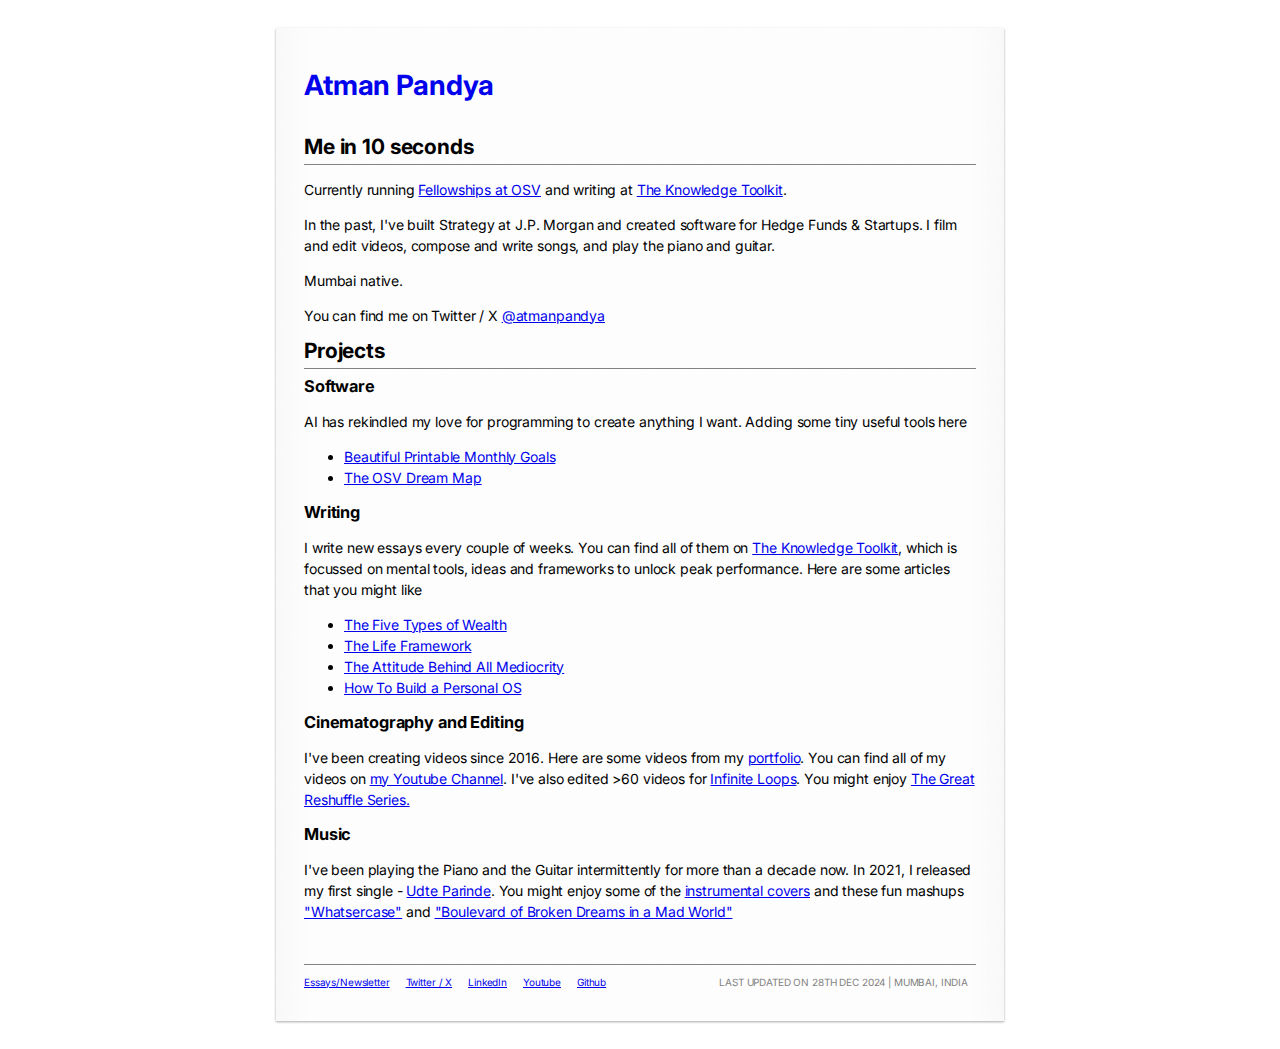
<file: index.html>
<!doctype html>
<html lang="en">

<head>
    <meta charset="utf-8">
    <title>Atman Pandya</title>
    <meta name="viewport" content="width=device-width, initial-scale=1.0">
    <meta name="description" content="Atman Pandya Personal Website">
    <link rel="preconnect" href="https://fonts.googleapis.com">
    <link rel="preconnect" href="https://fonts.gstatic.com" crossorigin>
    <link
        href="https://fonts.googleapis.com/css2?family=Inter:wght@400;700;900&family=Playfair+Display:ital,wght@0,400;0,700;0,900;1,400;1,700;1,900&display=swap"
        rel="stylesheet">
    <style>
        body {
            font-family: 'Inter', sans-serif;
            font-size: 14px;
            line-height: 1.5em;
            letter-spacing: -0.01em;
        }
    </style>
    <link rel="stylesheet" href="style.css">
</head>

<body>
    <div class="container">
        <h1><a href="index.html" style="text-decoration: none;">Atman Pandya</a></h1>
        <br>

        <div>
            <h2 class="border-element bg-color-grey my-0">Me in 10 seconds</h2>
            <hr>
            <div>
                <p>
                    Currently running <a href="https://www.osv.llc/oshaughnessy-fellowships">Fellowships at OSV</a> and
                    writing
                    at
                    <a href="https://www.theknowledgetoolkit.com/">The Knowledge Toolkit</a>.
                </p>
                <p>In the past, I've built Strategy at J.P. Morgan and created software for Hedge Funds &
                    Startups. I film and edit videos, compose and write songs, and play the piano and guitar.</p>

                <p>Mumbai native.</p>
            </div>
        </div>

        <!-- <h3>Me in 1 minute?</h3>
See my <a href=about.html>"about"</a> page. -->

        <!-- <h3>What am I doing now?</h3>
See my <a href="now.html">"now"</a> page. -->

        <p>You can find me on Twitter / X <a href="https://twitter.com/atmanpandya">@atmanpandya</a></p>
        <h2 class="my-0">Projects</h2>
        <hr>

        <h3 class="border-element bg-color-grey my-0">Software</h3>
        <div class="">
            <p>AI has rekindled my love for programming to create anything I want. Adding some tiny useful tools here
            </p>

            <ul>
                <li><a href="goals.html">Beautiful Printable Monthly Goals</a></li>
                <li><a href="https://map.osv.llc">The OSV Dream Map</a></li>
            </ul>
        </div>


        <h3 class="border-element bg-color-grey my-0">Writing</h3>
        <div class="">
            <p>I write new essays every couple of weeks. You can find all of them on
                <a href="https://www.theknowledgetoolkit.com/">The Knowledge Toolkit</a>, which is focussed on mental
                tools, ideas and frameworks to unlock peak performance. Here are some articles that you might like
            </p>

            <ul>
                <li><a href="https://www.theknowledgetoolkit.com/p/the-five-types-of-wealth">The Five Types of Wealth
                </li>
                </a>
                <li><a href="https://www.theknowledgetoolkit.com/p/the-life-framework">The Life Framework</a></li>
                <li><a href="https://www.theknowledgetoolkit.com/p/the-attitude-behind-all-mediocrity">The Attitude
                        Behind
                        All
                        Mediocrity</a></li>
                <li><a href="https://www.theknowledgetoolkit.com/p/personal-os">How To Build a Personal OS</a></li>
            </ul>
        </div>

        <h3 class="border-element bg-color-grey my-0">Cinematography and Editing</h3>
        <div class="">
            <p>
                I've been creating videos since 2016. Here are some videos from my <a
                    href=https://youtube.com/playlist?list=PLzFRt30aE1PwgU_E8alr3Xuk9ksoWCCkR&si=eJmoKNOB45PMe_eK">portfolio</a>.
                You can find all of my videos on <a href="https://www.youtube.com/atmanpandya">my Youtube Channel</a>.
                I've also edited >60 videos for <a href="https://www.youtube.com/@infinitel88ps">Infinite Loops</a>.
                You might enjoy <a
                    href=https://youtube.com/playlist?list=PLHoZjyz2rEpl2qvR6Yw2CFn-RFTBXLW9J&si=dfVf2lR1N_x3It-H">The
                    Great
                    Reshuffle Series.</a>
            </p>


        </div>
        <h3 class="border-element bg-color-grey my-0">Music</h3>
        <div class="">
            <p>I've been playing the Piano and the Guitar intermittently for more than a decade now. In 2021, I released
                my first single - <a
                    href=https://open.spotify.com/track/6kpnxCB3vr4YwSsNuvleQ0?si=6d9440f5c01f49db">Udte Parinde</a>.
                You might enjoy some of the
                <a href="https://youtube.com/playlist?list=PLzFRt30aE1PwYTkUvgY2kQXkbB7Kj9F7e&si=F_zjgy_qZX4KccgP">instrumental
                    covers</a> and these fun mashups
                <a href="https://youtu.be/S_tzGWP5o74?si=xx8NpO0VsnmioVhc">"Whatsercase"</a> and <a
                    href=https://youtu.be/WXHd7YZPxh8?si=Y8jGlp4to0F8P_5E">"Boulevard of Broken Dreams in a Mad
                    World"</a>
            </p>

        </div>
        <br>
        <hr>
        <footer class="block">
            <ul class="footer-links">
                <li><a href="https://www.theknowledgetoolkit.com/">Essays/Newsletter</a></li>
                <li><a href="https://twitter.com/atmanpandya">Twitter / X</a></li>
                <li><a href="https://www.linkedin.com/in/atmanpandya/">LinkedIn</a></li>
                <li><a href="https://www.youtube.com/atmanpandya">Youtube</a></li>
                <li><a href="https://github.com/atman">Github</a></li>
            </ul>
            <p class="footer-text" style="font-size: 10px; text-transform: uppercase; color: #838383;">
                Last Updated on 28th Dec 2024 | Mumbai, India
            <p>
        </footer>

    </div>
</body>

</html>
</file>
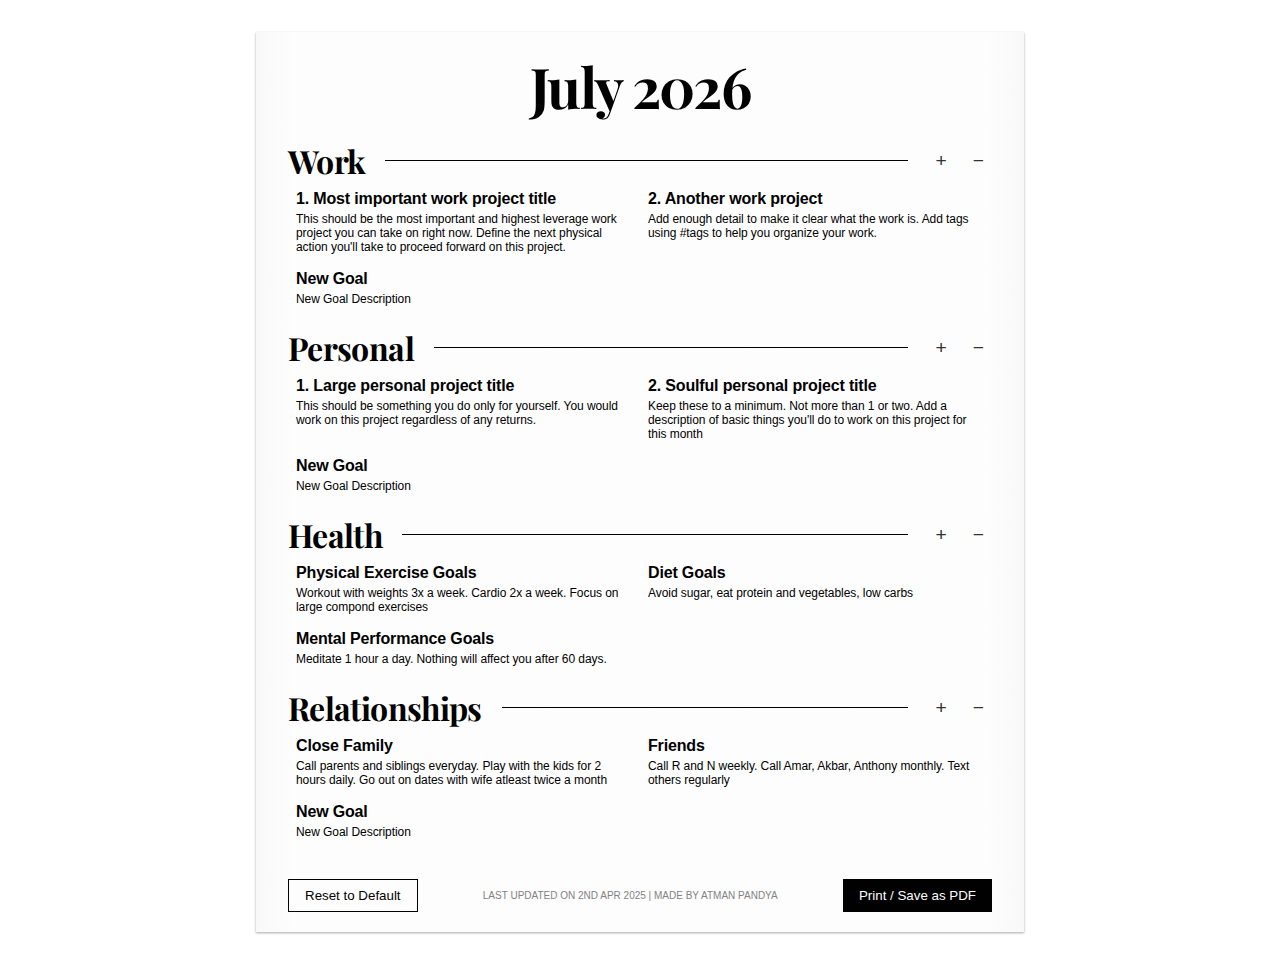
<file: goals.html>
<!DOCTYPE html>
<html lang="en">

<head>
    <meta charset="UTF-8">
    <meta name="viewport" content="width=device-width, initial-scale=1.0">
    <title>Monthly Goals</title>
    <link rel="stylesheet" href="goals-styles.css">

</head>

<body>
    <div class="container">
        <div class="content">
            <h1 class="month-year month-field" contenteditable="true"></h1>

            <section class="section">
                <div class="section-header">
                    <h2 class="section-title">Work</h2>
                    <div class="horizontal-line"></div>
                    <div class="section-controls">
                        <button class="add-item-btn" title="Add item">+</button>
                        <button class="remove-item-btn" title="Remove last item">−</button>
                    </div>
                </div>
                <div class="grid">
                    <div class="grid-item">
                        <div class="goal-title" contenteditable="true" data-default="1. Project title">
                            1. Most important work project title</div>
                        <div class="goal-description" contenteditable="true" data-default="important and highest leverage work project you can take on right now. Define the next
                        physical action you'll take to proceed
                        forward on this project.">This should be the most
                            important and highest leverage work project you can take on right now. Define the next
                            physical action you'll take to proceed
                            forward on this project.
                        </div>
                    </div>
                    <div class="grid-item">
                        <div class="goal-title" contenteditable="true" data-default="2. Project title">
                            2. Another work project</div>
                        <div class="goal-description" contenteditable="true" data-default="Add enough detail to
                        make it clear what the work is. Add tags using #tags to help you organize your work.">Add
                            enough detail to
                            make it clear what the work is. Add tags using #tags to help you organize your work.
                        </div>
                    </div>
                    <div class="grid-item">
                        <div class="goal-title" contenteditable="true" data-default="New Goal">
                            New Goal</div>
                        <div class="goal-description" contenteditable="true" data-default="New Goal Description">New
                            Goal Description
                        </div>
                    </div>
                </div>
            </section>

            <section class="section">
                <div class="section-header">
                    <h2 class="section-title">Personal</h2>
                    <div class="horizontal-line"></div>
                    <div class="section-controls">
                        <button class="add-item-btn" title="Add item">+</button>
                        <button class="remove-item-btn" title="Remove last item">−</button>
                    </div>
                </div>
                <div class="grid">
                    <div class="grid-item">
                        <div class="goal-title" contenteditable="true" data-default="1. Large personal project title">
                            1. Large personal project title</div>
                        <div class="goal-description" contenteditable="true" data-default="This should be something
                        you do only for yourself. You would work on this project regardless of any returns.">This
                            should be something
                            you do only for yourself. You would work on this project regardless of any returns.
                        </div>
                    </div>
                    <div class="grid-item">
                        <div class="goal-title" contenteditable="true" data-default="2. Soulful personal project title">
                            2. Soulful personal project title</div>
                        <div class="goal-description" contenteditable="true" data-default="Not more than 1 or two. Add a description of basic things you'll do to work on this project
                        for this month">Keep these to a minimum.
                            Not more than 1 or two. Add a description of basic things you'll do to work on this project
                            for this month
                        </div>
                    </div>
                    <div class="grid-item">
                        <div class="goal-title" contenteditable="true" data-default="New Goal">
                            New Goal</div>
                        <div class="goal-description" contenteditable="true" data-default="New Goal Description">New
                            Goal Description
                        </div>
                    </div>
                </div>
            </section>

            <section class="section">
                <div class="section-header">
                    <h2 class="section-title">Health</h2>
                    <div class="horizontal-line"></div>
                    <div class="section-controls">
                        <button class="add-item-btn" title="Add item">+</button>
                        <button class="remove-item-btn" title="Remove last item">−</button>
                    </div>
                </div>
                <div class="grid">
                    <div class="grid-item">
                        <div class="goal-title" contenteditable="true" data-default="Physical Exercise Goals">Physical
                            Exercise Goals</div>
                        <div class="goal-description" contenteditable="true" data-default="Health Goal 1 Description">
                            Workout with weights 3x a week. Cardio 2x a week. Focus on large compond exercises</div>
                    </div>
                    <div class="grid-item">
                        <div class="goal-title" contenteditable="true" data-default="Diet Goals">
                            Diet Goals</div>
                        <div class="goal-description" contenteditable="true" data-default="Health Goal 2 Description">
                            Avoid sugar, eat protein and vegetables, low carbs</div>
                    </div>
                    <div class="grid-item">
                        <div class="goal-title" contenteditable="true" data-default="Mental Performance Goals">Mental
                            Performance Goals</div>
                        <div class="goal-description" contenteditable="true" data-default="Health Goal 3 Description">
                            Meditate 1 hour a day. Nothing will affect you after 60 days.
                        </div>
                    </div>
                </div>
            </section>

            <section class="section">
                <div class="section-header">
                    <h2 class="section-title">Relationships</h2>
                    <div class="horizontal-line"></div>
                    <div class="section-controls">
                        <button class="add-item-btn" title="Add item">+</button>
                        <button class="remove-item-btn" title="Remove last item">−</button>
                    </div>
                </div>
                <div class="grid">
                    <div class="grid-item">
                        <div class="goal-title" contenteditable="true" data-default="Close Family">Close Family</div>
                        <div class="goal-description" contenteditable="true"
                            data-default="Core Family Goal Description">
                            Call parents and siblings everyday. Play with the kids for 2 hours daily. Go out on dates
                            with wife atleast twice a month</div>
                    </div>
                    <div class="grid-item">
                        <div class="goal-title" contenteditable="true" data-default="Friends">
                            Friends</div>
                        <div class="goal-description" contenteditable="true"
                            data-default="Friends and Others Goal Description">
                            Call R and N weekly. Call Amar, Akbar, Anthony monthly. Text others regularly
                        </div>
                    </div>
                    <div class="grid-item">
                        <div class="goal-title" contenteditable="true" data-default="New Goal">
                            New Goal</div>
                        <div class="goal-description" contenteditable="true" data-default="New Goal Description">New
                            Goal Description
                        </div>
                    </div>
                </div>
            </section>
        </div>

        <div class="controls">
            <button class="reset-btn" id="reset-btn">Reset to Default</button>
            <p class="footer-text" style="font-size: 10px; text-transform: uppercase; color: #838383;">
                Last Updated on 2nd Apr 2025 | Made by Atman Pandya
            </p>
            <button class="print-btn" id="print-btn">Print / Save as PDF</button>
        </div>

    </div>


    <script src="script.js"></script>
</body>

</html>
</file>
<file: style.css>
hr {
    height: 1px;
    border: none;
    background-color: #838383;
    /* Change to your desired color */
}

h6 {
    font-weight: 400;
}

/* Using the full border property */
.border-element {
    /* border: 1px solid black; */
    /* padding: 4px 4px 4px 8px; */
}

.px-8 {
    padding-left: 8px;
    padding-right: 8px;
}

.my-0 {
    margin-top: 0;
    margin-bottom: 0;
}

.bg-color-grey {
    /* background: #EEEEEE; */
}

.container {
    width: 100%;
    max-width: 48em;
    margin: 2em auto;
    padding: 2em 2em;
    min-height: 100vh;
    background-color: white;
    box-shadow: 0 1px 3px rgba(0, 0, 0, 0.12), 0 1px 2px rgba(0, 0, 0, 0.24);
    position: relative;
}

/* Add paper texture */
.container::before {
    content: "";
    position: absolute;
    top: 0;
    left: 0;
    right: 0;
    bottom: 0;
    background-image: url("[data-uri]");
    opacity: 0.05;
    pointer-events: none;
}

/* Add subtle edge shading */
.container::after {
    content: "";
    position: absolute;
    top: 0;
    left: 0;
    right: 0;
    bottom: 0;
    background: linear-gradient(
        to right,
        rgba(0, 0, 0, 0.02) 0%,
        rgba(0, 0, 0, 0) 5%,
        rgba(0, 0, 0, 0) 95%,
        rgba(0, 0, 0, 0.02) 100%
    );
    pointer-events: none;
}

.footer-links {
    list-style: none;
    padding: 0;
    margin: 0;
    display: flex;
    flex-wrap: wrap;
    gap: 1rem;
}

.footer-links li {
    margin: 0;
}

/* Hover effect for links */
.footer-links li a:hover {
    color: #007bff;
    /* Change color on hover */
}

.block {
    display: flex;
    flex-direction: column;
    gap: 0.5rem;
    font-size: 10px;
}

.footer-text {
    margin: 0;
    text-align: right;
}

@media screen and (min-width: 768px) {
    .block {
        flex-direction: row;
        justify-content: space-between;
        align-items: center;
    }

    .footer-links {
        flex: 1;
    }

    .footer-text {
        flex-shrink: 0;
    }
}
</file>
<file: goals-styles.css>
/* Base styles */
@import url("https://fonts.googleapis.com/css2?family=Playfair+Display:ital,wght@0,400..900;1,400..900&display=swap");

:root {
    --main-font: "Inter", sans-serif;
    --title-font: "Playfair Display", serif;
}

* {
    box-sizing: border-box;
    margin: 0;
    padding: 0;
}

body {
    font-family: var(--main-font);
}

.container {
    width: 100%;
    max-width: 48em;
    margin: 2em auto;
    padding: 0em 2em;
    min-height: 98vh;
    display: flex;
    flex-direction: column;
    background-color: #fff;
    box-shadow: 0 1px 3px rgba(0, 0, 0, 0.12), 0 1px 2px rgba(0, 0, 0, 0.24);
    position: relative;
}

/* Add paper texture */
.container::before {
    content: "";
    position: absolute;
    top: 0;
    left: 0;
    right: 0;
    bottom: 0;
    background-image: url("[data-uri]");
    opacity: 0.05;
    pointer-events: none;
}

/* Add subtle edge shading */
.container::after {
    content: "";
    position: absolute;
    top: 0;
    left: 0;
    right: 0;
    bottom: 0;
    background: linear-gradient(
        to right,
        rgba(0, 0, 0, 0.02) 0%,
        rgba(0, 0, 0, 0) 5%,
        rgba(0, 0, 0, 0) 95%,
        rgba(0, 0, 0, 0.02) 100%
    );
    pointer-events: none;
}

/* Add this to push footer to bottom */
.content {
    flex: 1;
}

/* Typography */
.month-year {
    font-family: var(--title-font);
    font-size: 3.5rem;
    font-weight: 700;
    margin: 16px 0 16px;
    text-align: center;
    letter-spacing: -0.03em;
}

.section-title {
    font-family: var(--title-font);
    font-size: 2rem;
    font-weight: 700;
    margin-bottom: 0.2rem;
    letter-spacing: -0.02em;
}

.horizontal-line {
    border-top: 1px solid #000;
    margin-bottom: 1.5rem;
}

.section {
    margin-bottom: 0.75em;
}

/* Grid layouts */
.grid {
    display: grid;
    grid-template-columns: 1fr 1fr;
}

.grid-item {
    display: flex;
    flex-direction: column;
    background: rgba(255, 255, 255, 0.7);
    border-radius: 4px;
    padding: 8px;
    transition: transform 0.2s ease, box-shadow 0.2s ease;
}

.grid-item:hover {
    transform: translateY(-2px);
    box-shadow: 0 2px 4px rgba(0, 0, 0, 0.05), 0 4px 8px rgba(0, 0, 0, 0.05);
}

.goal-title {
    font-weight: bold;
    font-size: 1rem;
    letter-spacing: -0.01em;
    padding-bottom: 4px;
}

.goal-description {
    font-size: 0.75rem;
    letter-spacing: -0.005em;
}

/* Editable content */
[contenteditable="true"] {
    outline: none;

    border-radius: 2px;
}

[contenteditable="true"]:hover {
    background-color: rgba(0, 0, 0, 0.03);
}

[contenteditable="true"]:focus {
    background-color: rgba(0, 0, 0, 0.05);
}

/* Footer */
.footer {
    display: grid;
    grid-template-columns: 1fr 1fr 1fr;
    text-align: center;
    border: 1px solid rgba(0, 0, 0, 0.1);
    background: rgba(255, 255, 255, 0.8);
    width: 100%;
    position: absolute;
    bottom: 2vh;
    left: 0vw;
}

.footer div {
    padding: 10px;
    color: #666;
    font-size: 0.9rem;
    letter-spacing: -0.01em;
    cursor: text;
}

/* Style for editable month */
.footer .month-field {
    color: #666;
    font-size: 0.9rem;
}

/* Controls */
.controls {
    margin: 20px 0;
    display: flex;
    justify-content: space-between;
}

.print-btn {
    padding: 8px 16px;
    background: #000;
    color: #fff;
    border: none;
    cursor: pointer;
    font-family: var(--main-font);
}

.print-btn:hover {
    background: #333;
}

.reset-btn {
    padding: 8px 16px;
    background: #fff;
    color: #000;
    border: 1px solid #000;
    cursor: pointer;
    font-family: var(--main-font);
}

/* Print styles */
@media print {
    @page {
        size: letter;
    }

    body {
        padding: 0pt;
        font-size: 11pt;
        background: none;
    }

    .container {
        padding-left: 24pt;
        padding-right: 24pt;
        margin: 0em auto;
        box-shadow: none;
    }

    .container::before,
    .container::after {
        display: none;
    }

    .controls {
        display: none;
    }

    .month-year {
        margin: 10pt 0 10pt;
    }

    .section {
        page-break-inside: avoid;
        margin-bottom: 8pt;
    } /* Ensure text remains crisp */
    * {
        -webkit-print-color-adjust: exact;
        print-color-adjust: exact;
    }
}

/* Update these styles */
.section-header {
    display: flex;
    align-items: center;
    gap: 20px;
    width: 100%;
}

.section-title {
    font-family: var(--title-font);
    font-size: 2rem;
    font-weight: 700;
    white-space: nowrap;
    margin-bottom: 0;
}

.horizontal-line {
    flex-grow: 1;
    border-top: 1px solid #000;
    margin: 0;
    height: 0;
}

.section-controls {
    display: flex;
    gap: 10px;
    white-space: nowrap;
}

.add-item-btn,
.remove-item-btn {
    background: none;
    border: none;
    cursor: pointer;
    font-size: 1.2rem;
    padding: 4px 8px;
    color: #333;
}

.add-item-btn:hover,
.remove-item-btn:hover {
    background-color: rgba(0, 0, 0, 0.05);
    border-radius: 4px;
}

.footer-text {
    margin: 0 auto;
    align-self: center;
    text-align: center;
}
</file>
